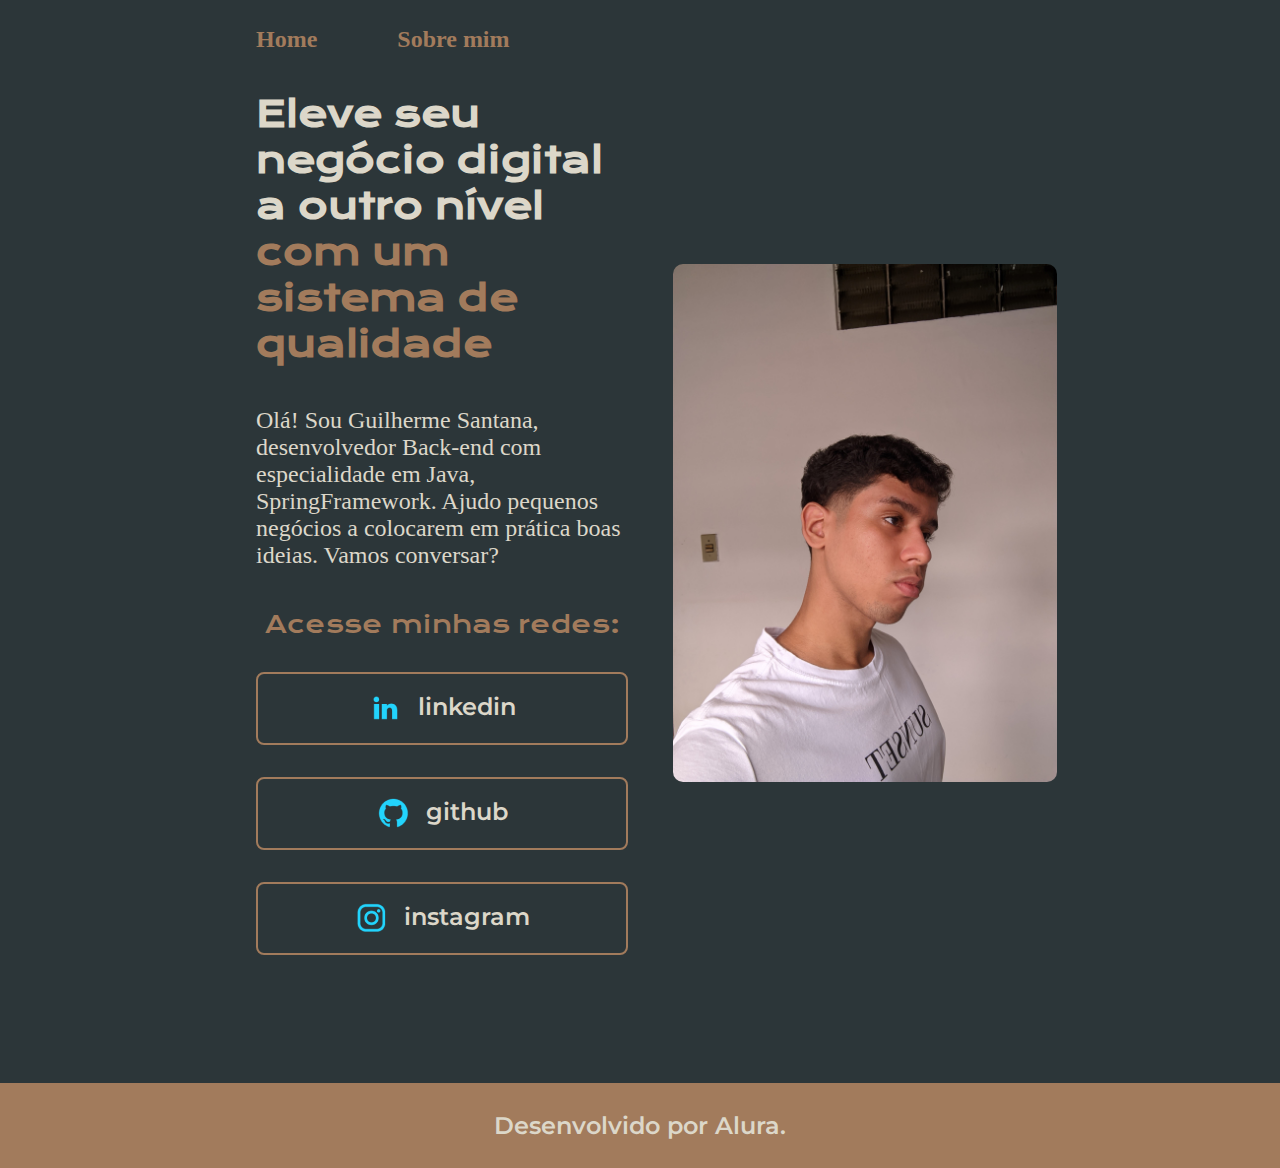
<file: index.html>
<!DOCTYPE html>
<html lang="pt-BR">
<head>
    <meta charset="UTF-8">
    <meta name="viewport" content="width=device-width, initial-scale=1.0">
    <title>Portifolio</title>
    <link rel="stylesheet" href="./styles/style.css">
</head>
<body>
    <header class="cabecalho">
        <nav class="cabecalho__menu">
            <a href="index.html" class="cabecalho__menu__link">Home</a>
            <a href="about.html" class="cabecalho__menu__link">Sobre mim</a>
        </nav>
    </header>
    <main class="apresentacao">
        <section class="apresentacao__conteudo">
            <h1 class="apresentacao__conteudo__titulo">Eleve seu negócio digital a outro nível <strong class="titulo-destaque">com um sistema de qualidade</strong></h1>
            <p class="apresentacao__conteudo__texto">Olá! Sou Guilherme Santana, desenvolvedor Back-end com especialidade em Java, SpringFramework. Ajudo pequenos negócios a colocarem em prática boas ideias. Vamos conversar?</p>
            <div class="links">
                <h2 class="links__subtitulo">Acesse minhas redes:</h2>
                <a href="https://www.linkedin.com/in/guilherme-sant/" class="links__link">
                    <img src="assets/linkedin.png" alt="">
                    linkedin</a>
                <a href="https://github.com/guixsz" class="links__link">
                    <img src="assets/github.png" alt="">
                    github
                </a>
                <a href="https://www.instagram.com/guiszw/" class="links__link">
                    <img src="assets/instagram.png" alt="">
                    instagram
                </a>
            </div>
        </section>
        <img src="assets/imagem.jpg" alt="foto de Guilherme Santana" class="foto-guilherme">
    </main>
    <footer class="rodape">
        <p>Desenvolvido por Alura.</p>
    </footer>
</body>
</html>
</file>
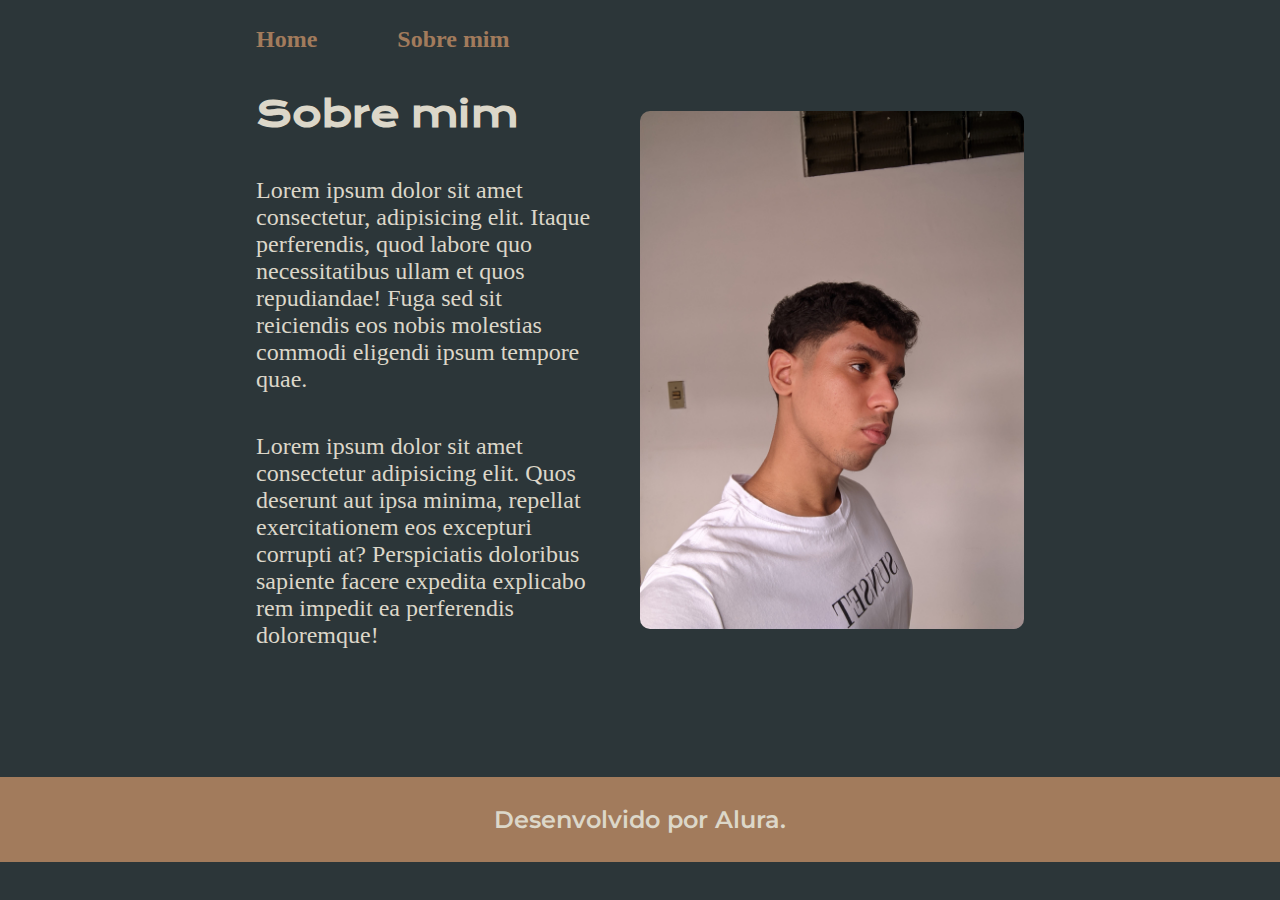
<file: about.html>
<!DOCTYPE html>
<html lang="pt-br">
<head>
    <meta charset="UTF-8">
    <meta name="viewport" content="width=device-width, initial-scale=1.0">
    <title>Sobre mim</title>
    <link rel="stylesheet" href="/styles/style.css">
</head>
<body>
    <header class="cabecalho">
        <nav class="cabecalho__menu">
            <a href="index.html" class="cabecalho__menu__link">Home</a>
            <a href="about.html" class="cabecalho__menu__link">Sobre mim</a>
        </nav>
    </header>

    <main class="apresentacao">
        <section class="apresentacao__conteudo">
            <h1 class="apresentacao__conteudo__titulo">Sobre mim</h1>
            <p class="apresentacao__conteudo__texto">Lorem ipsum dolor sit amet consectetur, adipisicing elit. Itaque perferendis, quod labore quo necessitatibus ullam et quos repudiandae! Fuga sed sit reiciendis eos nobis molestias commodi eligendi ipsum tempore quae.</p>
            <p class="apresentacao__conteudo__texto">Lorem ipsum dolor sit amet consectetur adipisicing elit. Quos deserunt aut ipsa minima, repellat exercitationem eos excepturi corrupti at? Perspiciatis doloribus sapiente facere expedita explicabo rem impedit ea perferendis doloremque!</p>
        </section>
        <img src="assets/imagem.jpg" alt="foto de Guilherme Santana" class="foto-guilherme">
    </main>

    <footer class="rodape">
        <p>Desenvolvido por Alura.</p>
    </footer>   
</body>
</html>
</file>
<file: styles/style.css>
@import url('https://fonts.googleapis.com/css2?family=Krona+One&family=Montserrat:ital,wght@0,100..900;1,100..900&display=swap');

:root {
    --cor-primaria: #2c3639;
    --cor-secundaria: #DCD7C9;
    --cor-terciaria: #A27B5C;
    --cor-hover: #3F4E4F;

    --font-principal: 'Krona One', sans-serif;
    --font-secundaria: 'Montserrat' sans-serif;
}

* {
    margin: 0;
    padding: 0;
    text-decoration: none;
}

body {
    box-sizing: border-box;
    background-color: var(--cor-primaria);
    color: var(--cor-secundaria);
}
.cabecalho {
    padding: 2% 0 0 20%;
}

.cabecalho__menu {
    display: flex;
    gap: 80px;
}

.cabecalho__menu__link {
    font-family: var(--font-secundaria);
    font-weight: 600;
    font-size: 1.5rem;
    color: var(--cor-terciaria);
}

.apresentacao {
    margin: 3% 20% 10% 20%;
    display: flex;
    justify-content: space-between;
    gap: 45px;
    align-items: center;
}

.apresentacao__conteudo {
    width: 50%;
    display: flex;
    flex-direction: column;
    gap: 40px;
}

.apresentacao__conteudo__titulo {
    font-family: var(--font-principal);
    font-size: 2.25rem;
}

.apresentacao__conteudo__texto {
    font-family: var(--font-secundaria);
    font-weight: 400;
    font-size: 1.5rem;
}

.links {
    display: flex;
    flex-direction: column;
    align-items: center;
    gap: 32px;
    justify-content: space-between;
}

.links__subtitulo {
    font-family: var(--font-principal);
    font-weight: 400;
    color: var(--cor-terciaria);
    font-size: 1.5rem;
}

.links__link {
    width: 368px;
    text-align: center;
    border-radius: 8px;
    border: 2px solid var(--cor-terciaria);
    font-size: 1.5rem;
    font-weight: 600;
    padding: 18.5px 0px;
    text-decoration: none;
    color: var(--cor-secundaria);
    font-family: 'Montserrat', sans-serif;
    display: flex;
    justify-content: center;
    gap: 16px;
}

.links__link:hover {
    transition: 0.3s;
    background-color: var(--cor-hover);
}

.foto-guilherme {
    width: 50%;
    border-radius: 10px;
}

.titulo-destaque {
    color: var(--cor-terciaria);
}

.rodape {
    color: var(--cor-secundaria);
    background-color: var(--cor-terciaria);
    padding: 28px;
    text-align: center;
    font-family: 'Montserrat', sans-serif;
    font-size: 1.5rem;
    font-weight: 600;
}

@media (max-width: 1200px) {
    .cabecalho {
        padding: 5%;
    }

    .cabecalho__menu {
        justify-content: center;
    }
    
    .apresentacao {
        flex-direction: column-reverse;
        margin: 5%;
    }

    .apresentacao__conteudo {
        width: auto;
    }

}
</file>
